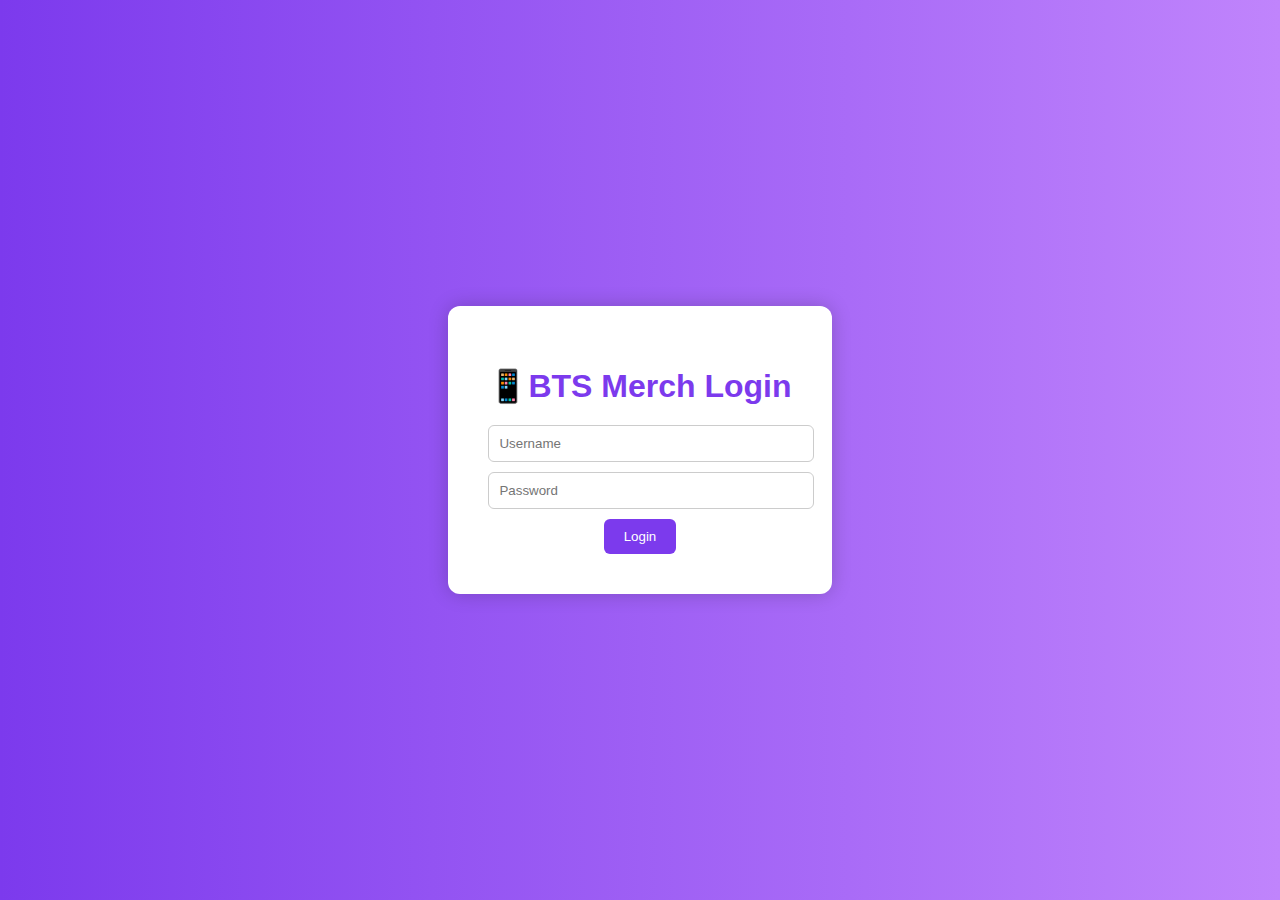
<file: login.html>
<!DOCTYPE html>
<html lang="en">
<head>
  <meta charset="UTF-8" />
  <meta name="viewport" content="width=device-width, initial-scale=1.0"/>
  <title>BTS Shop - Login</title>
  <link rel="stylesheet" href="style.css" />
</head>
<body class="login-body">
  <div class="login-container">
    <h1>BTS Merch Login</h1>
    <form action="index.html">
      <input type="text" placeholder="Username" required />
      <input type="password" placeholder="Password" required />
      <button type="submit">Login</button>
    </form>
  </div>
</body>
</html>
</file>
<file: style.css>
body {
  margin: 0;
  padding: 0;
  font-family: 'Segoe UI', sans-serif;
  background: linear-gradient(to right, #d8b4fe, #a78bfa);
  color: #222;
  animation: fadeIn 1s ease-in-out;
}


@keyframes fadeIn {
  from { opacity: 0; }
  to { opacity: 1; }
}


@keyframes scaleUp {
  0% { transform: scale(0.95); opacity: 0; }
  100% { transform: scale(1); opacity: 1; }
}


.login-body {
  height: 100vh;
  display: flex;
  justify-content: center;
  align-items: center;
  background: linear-gradient(to right, #7c3aed, #c084fc);
  animation: fadeIn 1s ease;
}

.login-container {
  background: white;
  padding: 40px;
  border-radius: 12px;
  box-shadow: 0 0 20px rgba(0, 0, 0, 0.2);
  text-align: center;
  animation: scaleUp 0.8s ease;
}

.login-container h1::before {
  content:  "📱" ; 
}

.login-container h1 {
  margin-bottom: 20px;
  color: #7c3aed;
}

.login-container input {
  display: block;
  width: 100%;
  margin: 10px 0;
  padding: 10px;
  border: 1px solid #ccc;
  border-radius: 6px;
  transition: transform 0.3s ease;
}

.login-container input:focus {
  transform: scale(1.02);
}

.login-container button {
  padding: 10px 20px;
  background-color: #7c3aed;
  color: white;
  border: none;
  border-radius: 6px;
  cursor: pointer;
  transition: all 0.3s ease;
}

.login-container button:hover {
  background-color: #5b21b6;
  transform: scale(1.05);
}


.navbar {
  background: #7c3aed;
  color: white;
  display: flex;
  align-items: center;
  justify-content: space-between;
  padding: 10px 30px;
  animation: fadeIn 1s ease;
}

.navbar h2::before {
  content: "🏷️ "; 
}

.navbar input {
  padding: 8px;
  border-radius: 6px;
  border: none;
  width: 200px;
  transition: all 0.3s ease;
}

.navbar input:focus {
  transform: scale(1.02);
}

.nav-buttons a {
  color: white;
  margin-left: 20px;
  text-decoration: none;
  font-size: 20px;
  transition: transform 0.3s ease;
}

.nav-buttons a:hover {
  transform: scale(1.2);
}

.products-section {
  padding: 40px 20px;
  text-align: center;
}

.products-section h1::before {
  content: "🎁"  ; 
}

.products-section h1 {
  color: #4c1d95;
  margin-bottom: 30px;
}

.product-grid {
  display: flex;
  justify-content: center;
  flex-wrap: wrap;
  gap: 20px;
}

.product-card {
  background: white;
  border-radius: 12px;
  box-shadow: 0 10px 20px rgba(0, 0, 0, 0.1);
  padding: 20px;
  width: 220px;
  transition: transform 0.3s ease, box-shadow 0.3s ease;
  animation: scaleUp 0.6s ease;
}

.product-card:hover {
  transform: translateY(-8px);
  box-shadow: 0 15px 30px rgba(0, 0, 0, 0.15);
}

.product-card img {
  width: 100%;
  border-radius: 8px;
}

.product-card h3::after {
  content: " ✨"; 
}

.product-card h3 {
  margin: 10px 0 5px;
  color: #6b21a8;
}

.product-card p {
  font-weight: bold;
  color: #111;
}

.product-card button {
  margin-top: 10px;
  background-color: #a855f7;
  color: white;
  border: none;
  padding: 8px 12px;
  border-radius: 6px;
  cursor: pointer;
  transition: all 0.3s ease;
}

.product-card button:hover {
  background-color: #7c3aed;
  transform: scale(1.05);
}

.cart-container {
  padding: 30px;
  max-width: 700px;
  margin: auto;
  background: white;
  border-radius: 12px;
  box-shadow: 0 0 10px rgba(0, 0, 0, 0.1);
  margin-top: 40px;
  animation: fadeIn 1s ease;
}

.cart-item {
  display: flex;
  gap: 20px;
  align-items: center;
  margin-bottom: 20px;
  animation: scaleUp 0.5s ease;
}

.cart-item h3::before {
  content: "📦  "; 
}

.cart-item img {
  width: 100px;
  border-radius: 8px;
}

.total::before {
  content: " 💸  "; 
}

.total {
  text-align: right;
  font-size: 18px;
  font-weight: bold;
  color: #4c1d95;
  margin-top: 20px;
}
</file>
